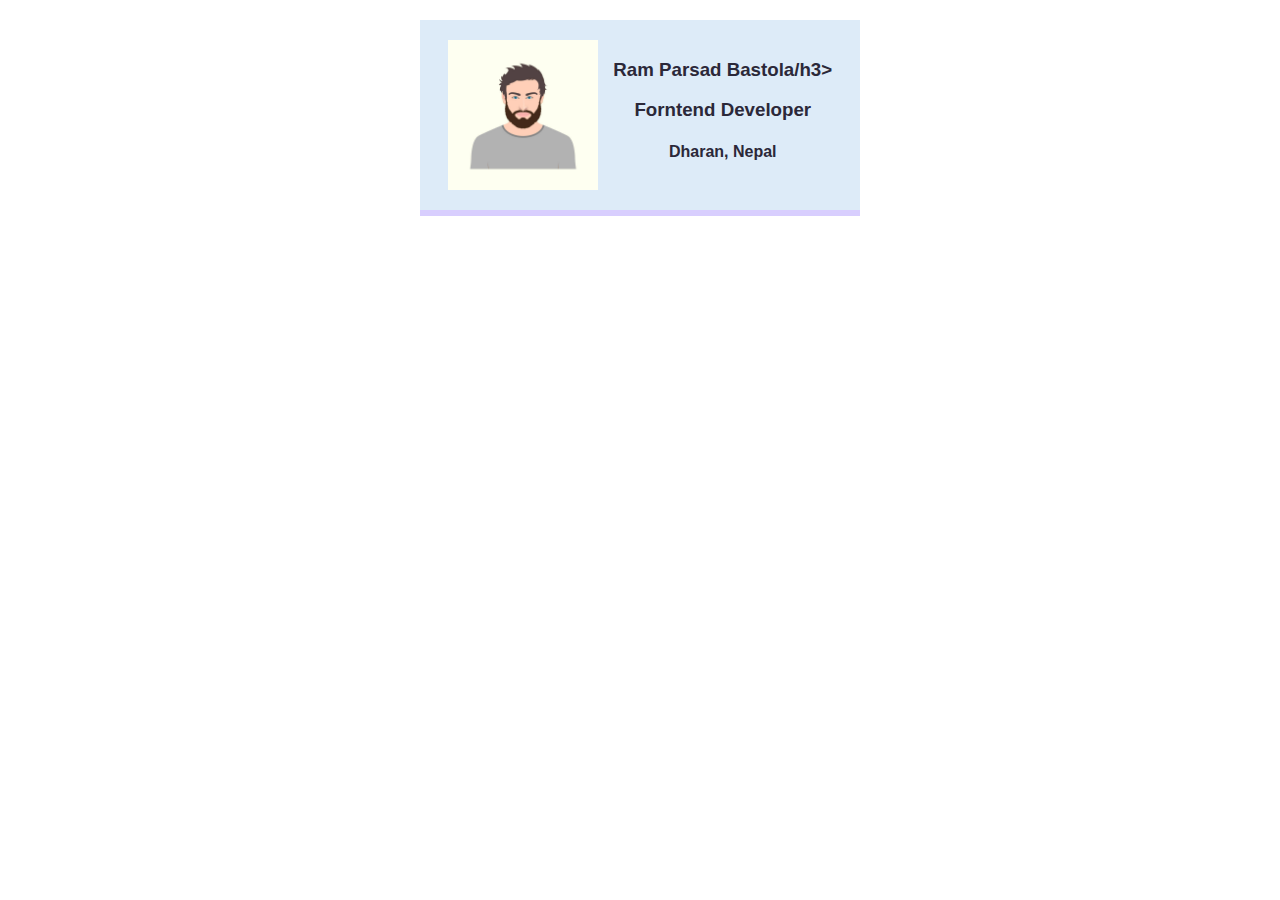
<file: business_card/index.html>
<!DOCTYPE html>
<html lang="en">
<head>
    <meta charset="UTF-8">
    <meta http-equiv="X-UA-Compatible" content="IE=edge">
    <meta name="viewport" content="width=device-width, initial-scale=1.0">
    <title>Business Card</title>
    <link rel="stylesheet" href="style.css">
</head>
<body>
    <div class = "card ">
        <img class = "ram_img" src="pic.jpg" alt="Ram Parsad Bastola cartoon portrait picture">
        <div>
            <h3>Ram Parsad Bastola/h3>
            <p>Forntend Developer</p>
            <h4>Dharan, Nepal</h4>
        </div>
    </div>
</body> 
</html>
</file>
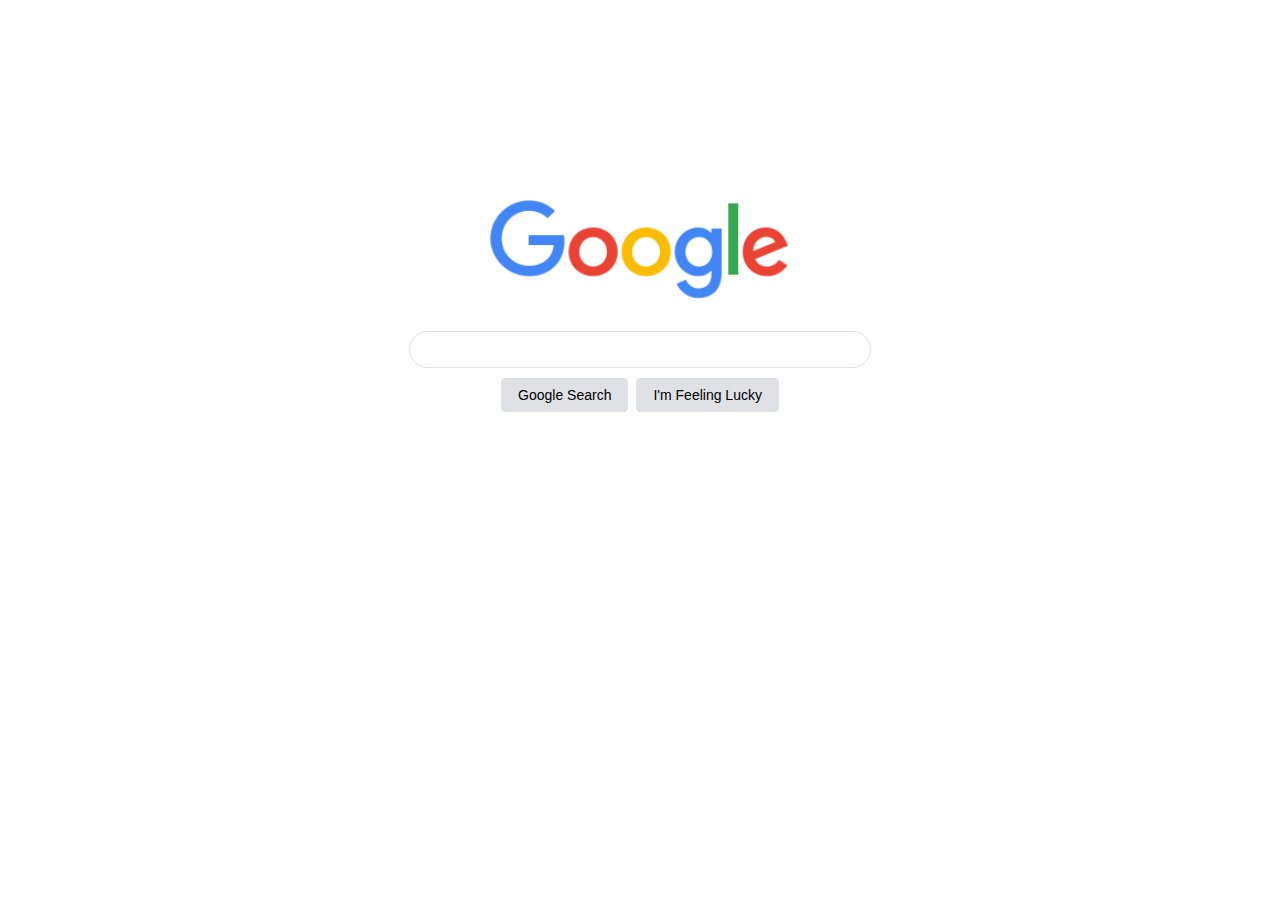
<file: google_engine/index.html>
<!DOCTYPE html>
<html lang="en">
<head>
    <meta charset="UTF-8">
    <meta http-equiv="X-UA-Compatible" content="IE=edge">
    <meta name="viewport" content="width=device-width, initial-scale=1.0">
    <title>Google Search Engine</title>
    <link rel="stylesheet" href="style.css">
</head>
<body>
    <!-- Challenge: create and google search engine -->
    <div class = "main">
        <img class="logo_img" src="google.png" alt="google image" width="300px">
        <input class="search_input" type="text" name="user search">
        <div class="btn_wrapper">
            <button class="btn">Google Search</button>
        <button class="btn">I'm Feeling Lucky</button>
        </div>
    </div>


</body>
</html>
</file>
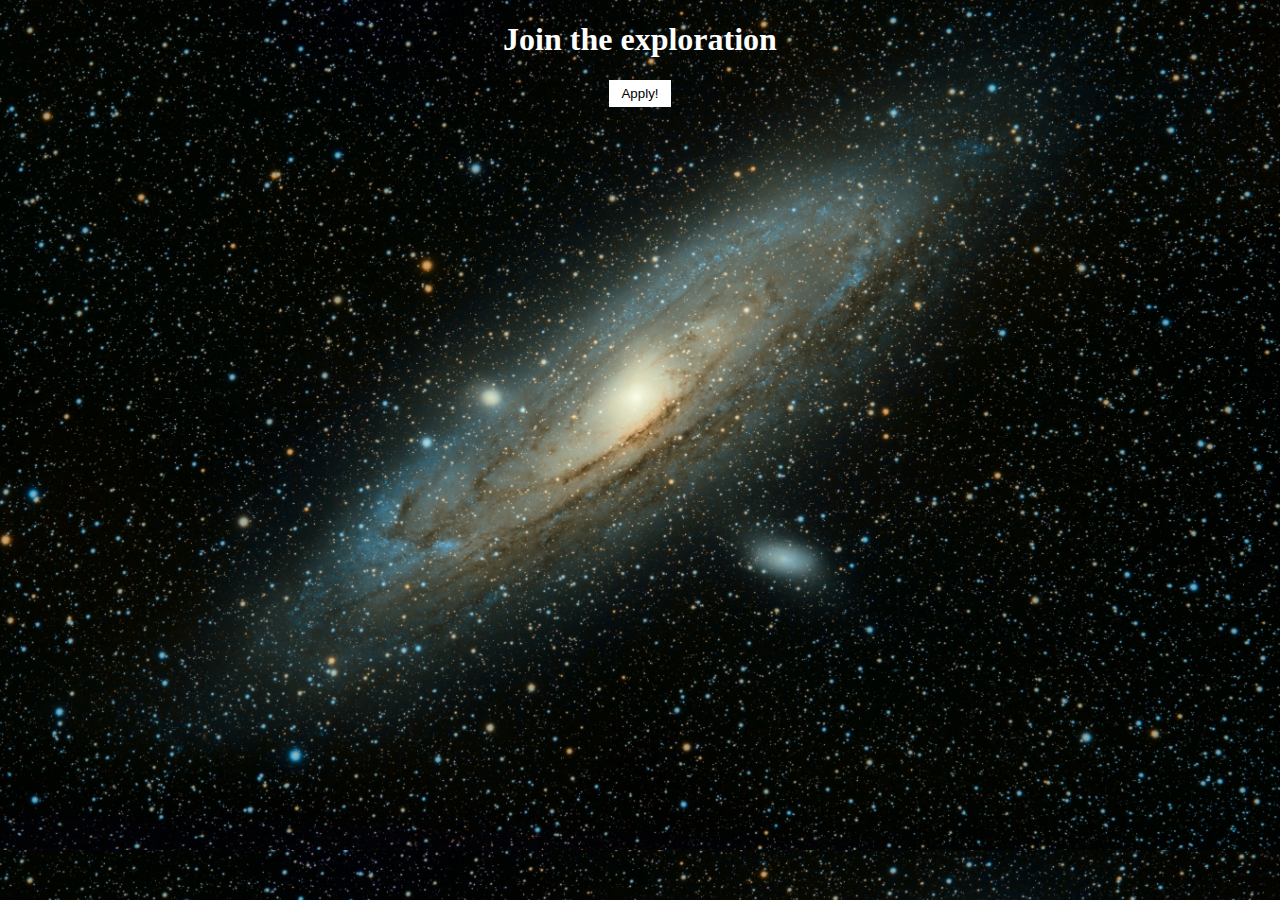
<file: Space Exploration/index.html>
<!DOCTYPE html>
<html lang="en">
<head>
    <meta charset="UTF-8">
    <meta http-equiv="X-UA-Compatible" content="IE=edge">
    <meta name="viewport" content="width=device-width, initial-scale=1.0">
    <title>Space Exploration Site</title>
    <link rel="stylesheet" href="style.css">
</head>
<body>
    <h1>Join the exploration</h1>
    <button class = "btn">Apply!</button>

</body>
</html>
</file>
<file: business_card/style.css>
body{
    margin: 20px;
    font-family: Verdana, Geneva, Tahoma, sans-serif;
}

.ram_img{
    width: 150px;
}

.card{
    padding: 20px;
    display: flex; /* disply: flex is by default display block*/
    justify-content: space-around;
    width: 400px;
    margin: 0 auto;
    text-align: center;
    background-color: #ddebf8;
    color: #2b2839;
    border-bottom: 6px solid #d8cefe;

}
</file>
<file: google_engine/style.css>
.main{
    margin-top: 200px;
    /* text-align: center; */
}

/* set google logo to 300px */
.logo_img{
    width: 300px;
    display: block;
    margin-bottom: 30px;
    margin-left: auto;
    margin-right: auto;

}

/* set the image size to 400px */
.search_input{
    width: 400px;
    display: block;
    margin-left: auto;
    margin-right: auto;
    line-height: 24px;
    padding-top: 10px;
    padding-left: 30px;
    padding-right: 30px;
    border: 1px solid #dfe1e5;
    border-radius: 24px;
 
}

 .btn{  /*by default button is in-line */
    margin-left: 4px;
    margin-right: 4px;
    margin-top: 10px;
    padding-top: 8px;
    padding-bottom: 8px;
    padding-left: 16px;
    padding-right: 16px;
    border: 1px solid #dfe1e5;
    background:#dfe1e5 ;
    border-radius: 4px;
    font-size: 14px;

}
 
.btn_wrapper{
    display: flex;
    justify-content: center;

}
</file>
<file: Space Exploration/style.css>
body{
    color: white;
    background-image: url("image/space.jpg");
    background-size: cover;
    text-align: center;

}


.btn{
    padding: 6px 12px;
    border: none;
    background: white;
}
</file>
